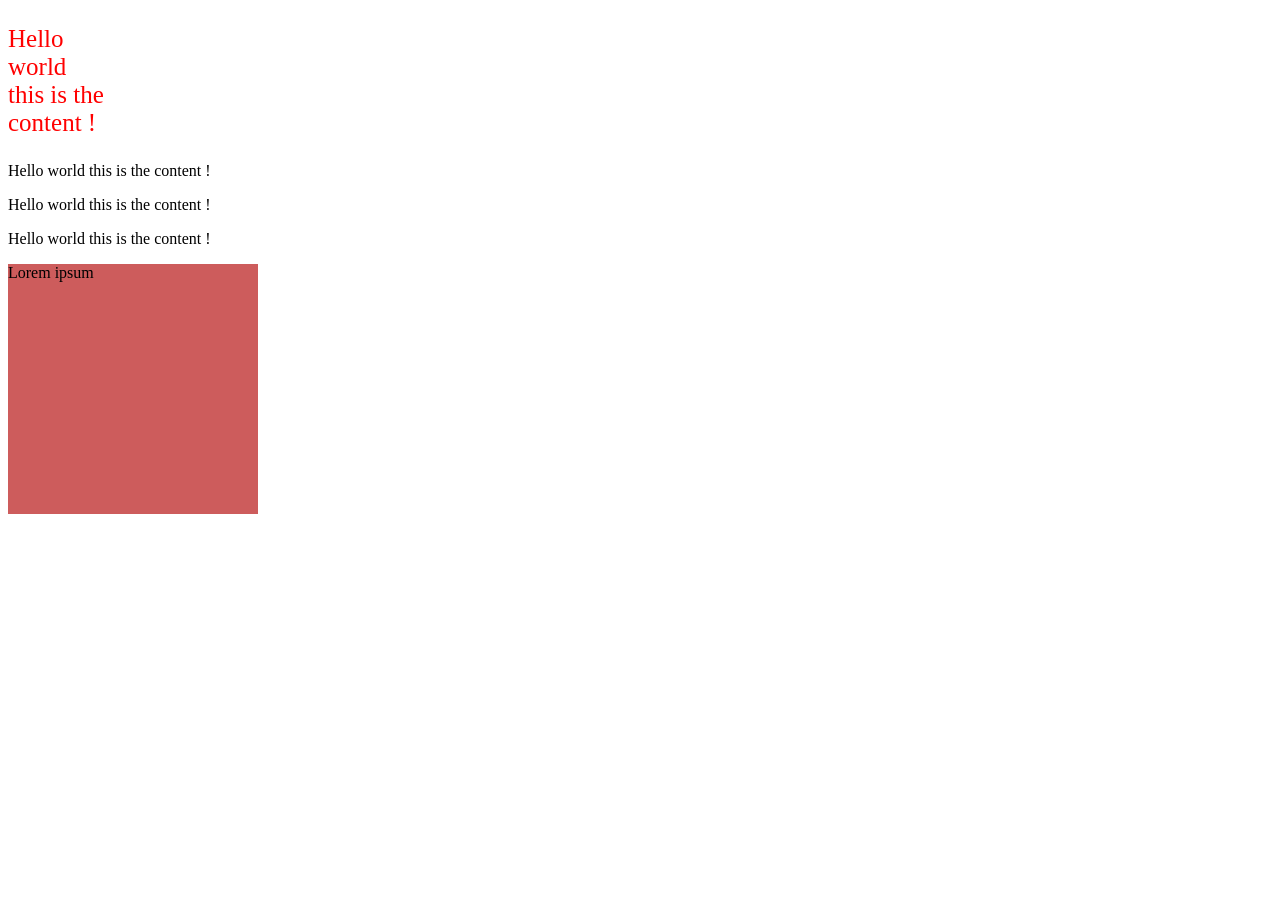
<file: 1. Les Bases/index.html>
<!DOCTYPE html>
<html lang="fr">
<head>
    <meta charset="UTF-8">
    <meta name="viewport" content="width=device-width, initial-scale=1.0">
    <meta http-equiv="X-UA-Compatible" content="ie=edge">
    <title>Document</title>
    <link rel="stylesheet" href="style.css">
    <link href="https://fonts.googleapis.com/css?family=Abril+Fatface&display=swap" rel="stylesheet">
</head>
<body>

  <p class="txt maClasse2" id="monPremierPar">Hello world this is the content !</p>
  <p>Hello world this is the content !</p>
  <p>Hello world this is the content !</p>
  <p>Hello world this is the content !</p>

    <div class="box">Lorem ipsum</div>


</body>
</html>
</file>
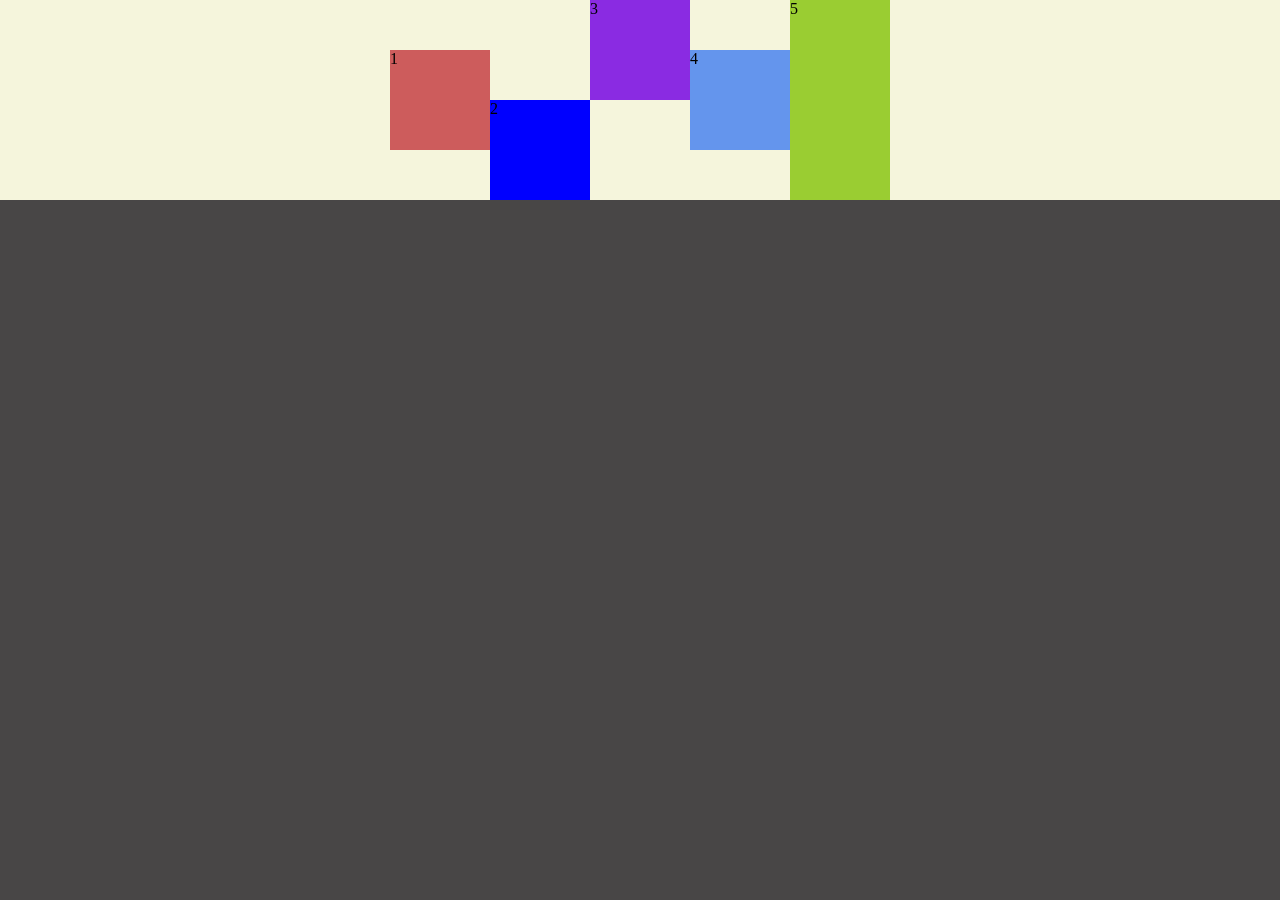
<file: 6. Flexbox/index.html>
<!DOCTYPE html>
<html lang="fr">
<head>
    <meta charset="UTF-8">
    <meta name="viewport" content="width=device-width, initial-scale=1.0">
    <title>Flexbox !</title>
    <link rel="stylesheet" href="style.css">
</head>
<body>
    
    <div class="container">
        <div class="items item1">1</div>
        <div class="items item2">2</div>
        <div class="items item3">3</div>
        <div class="items item4">4</div>
        <div class="items item5">5</div>
    </div>

</body>
</html>
</file>
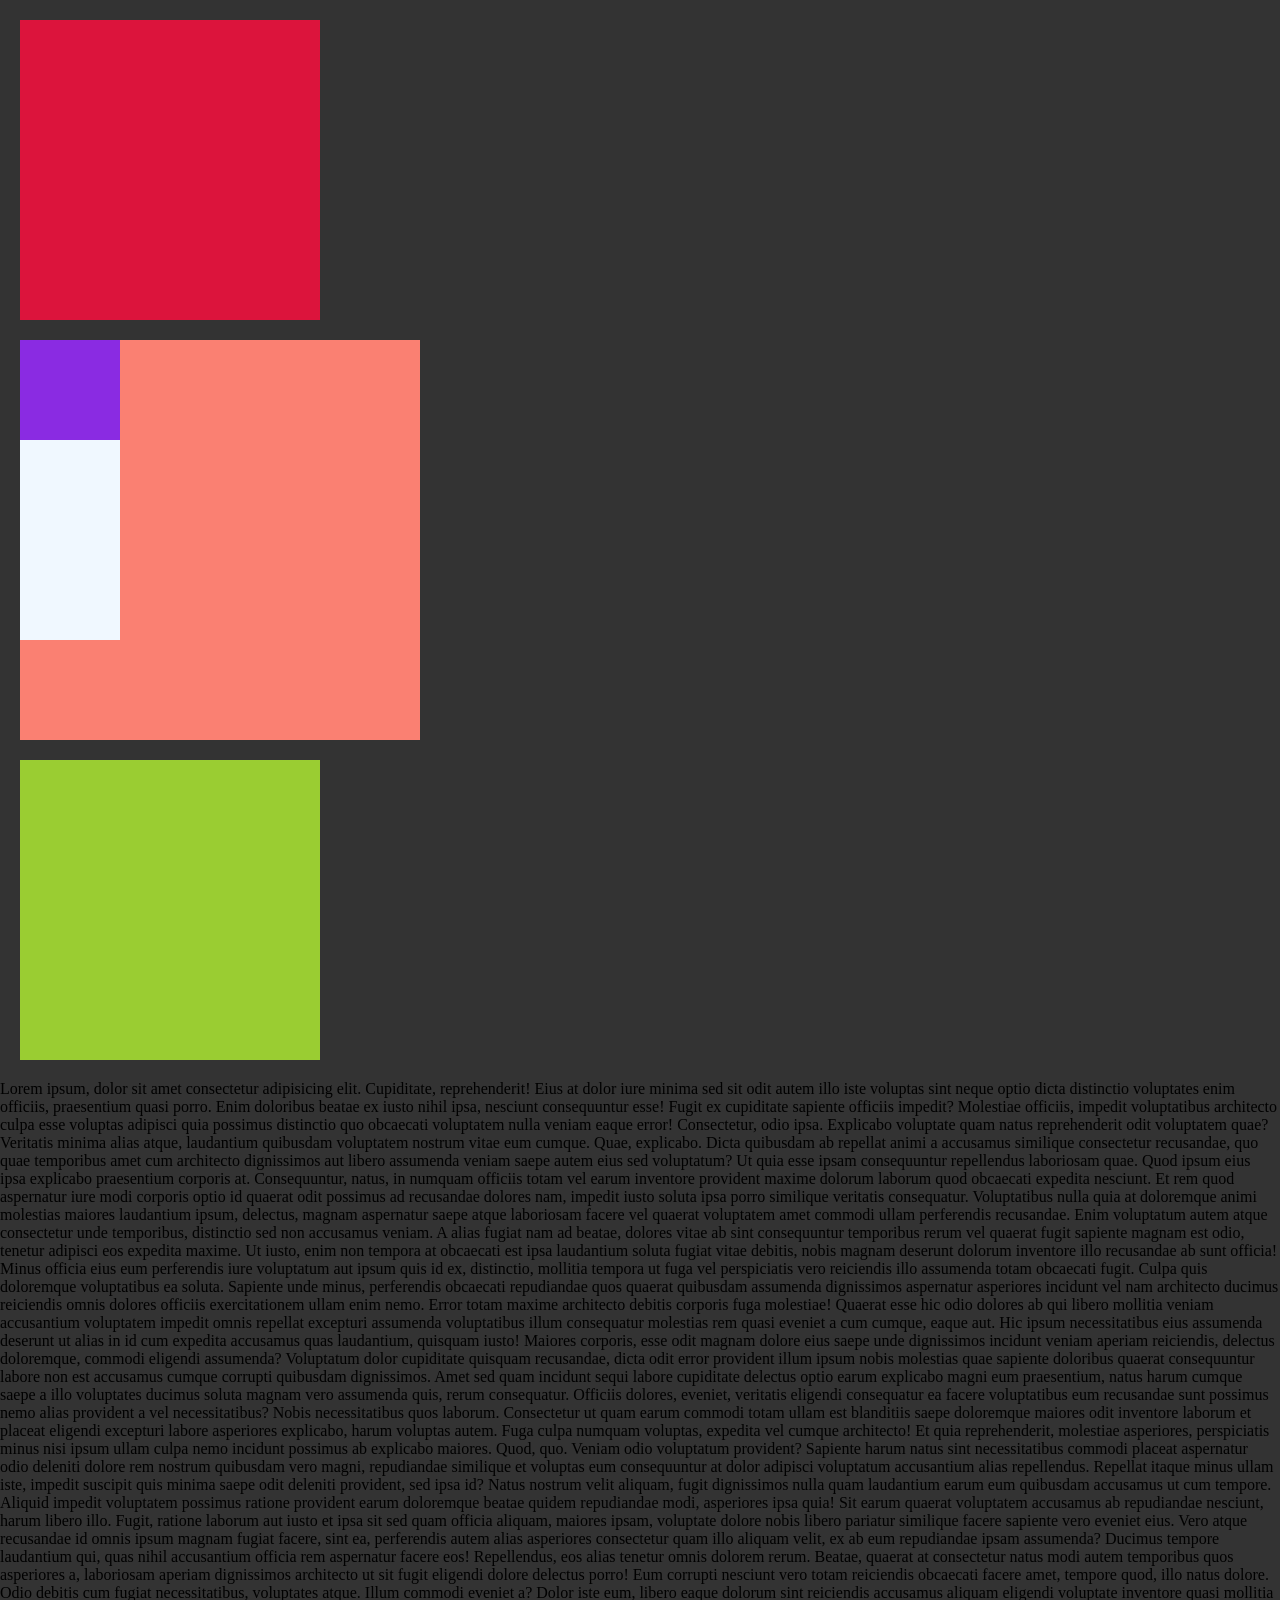
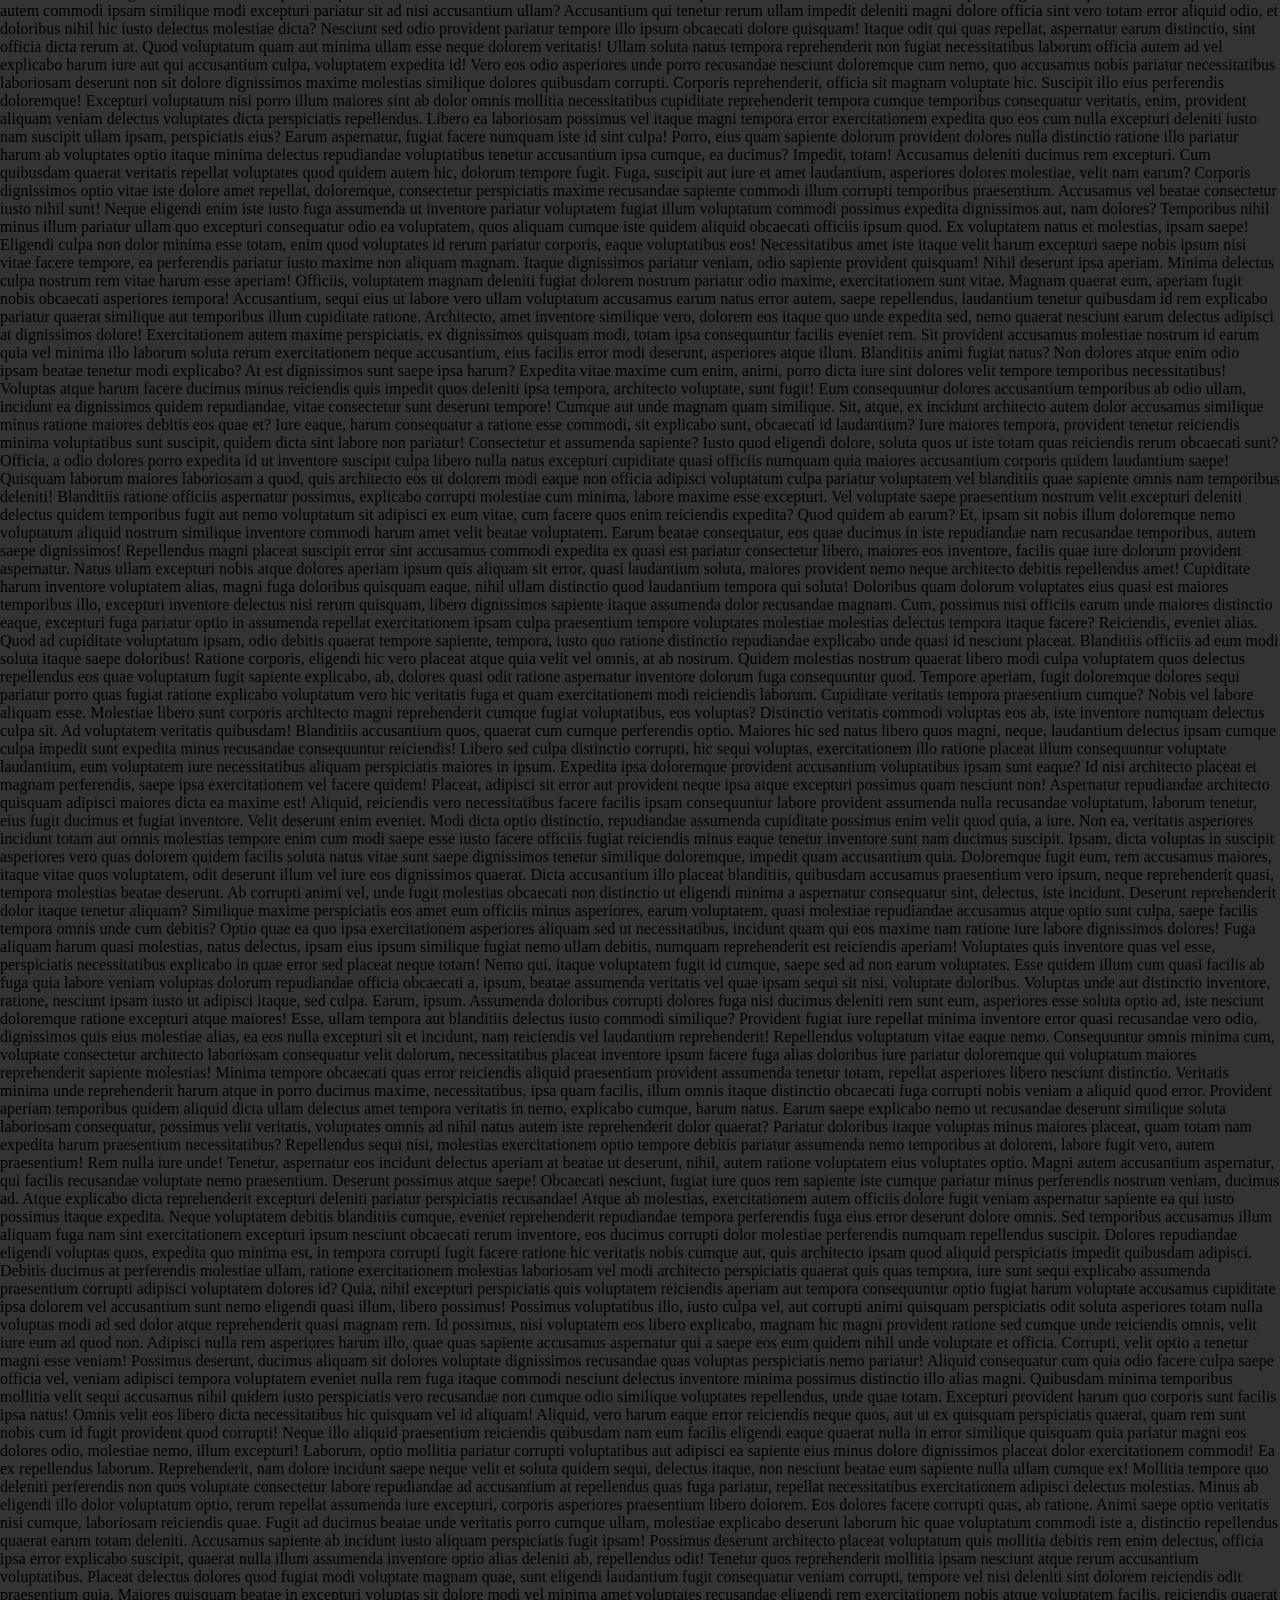
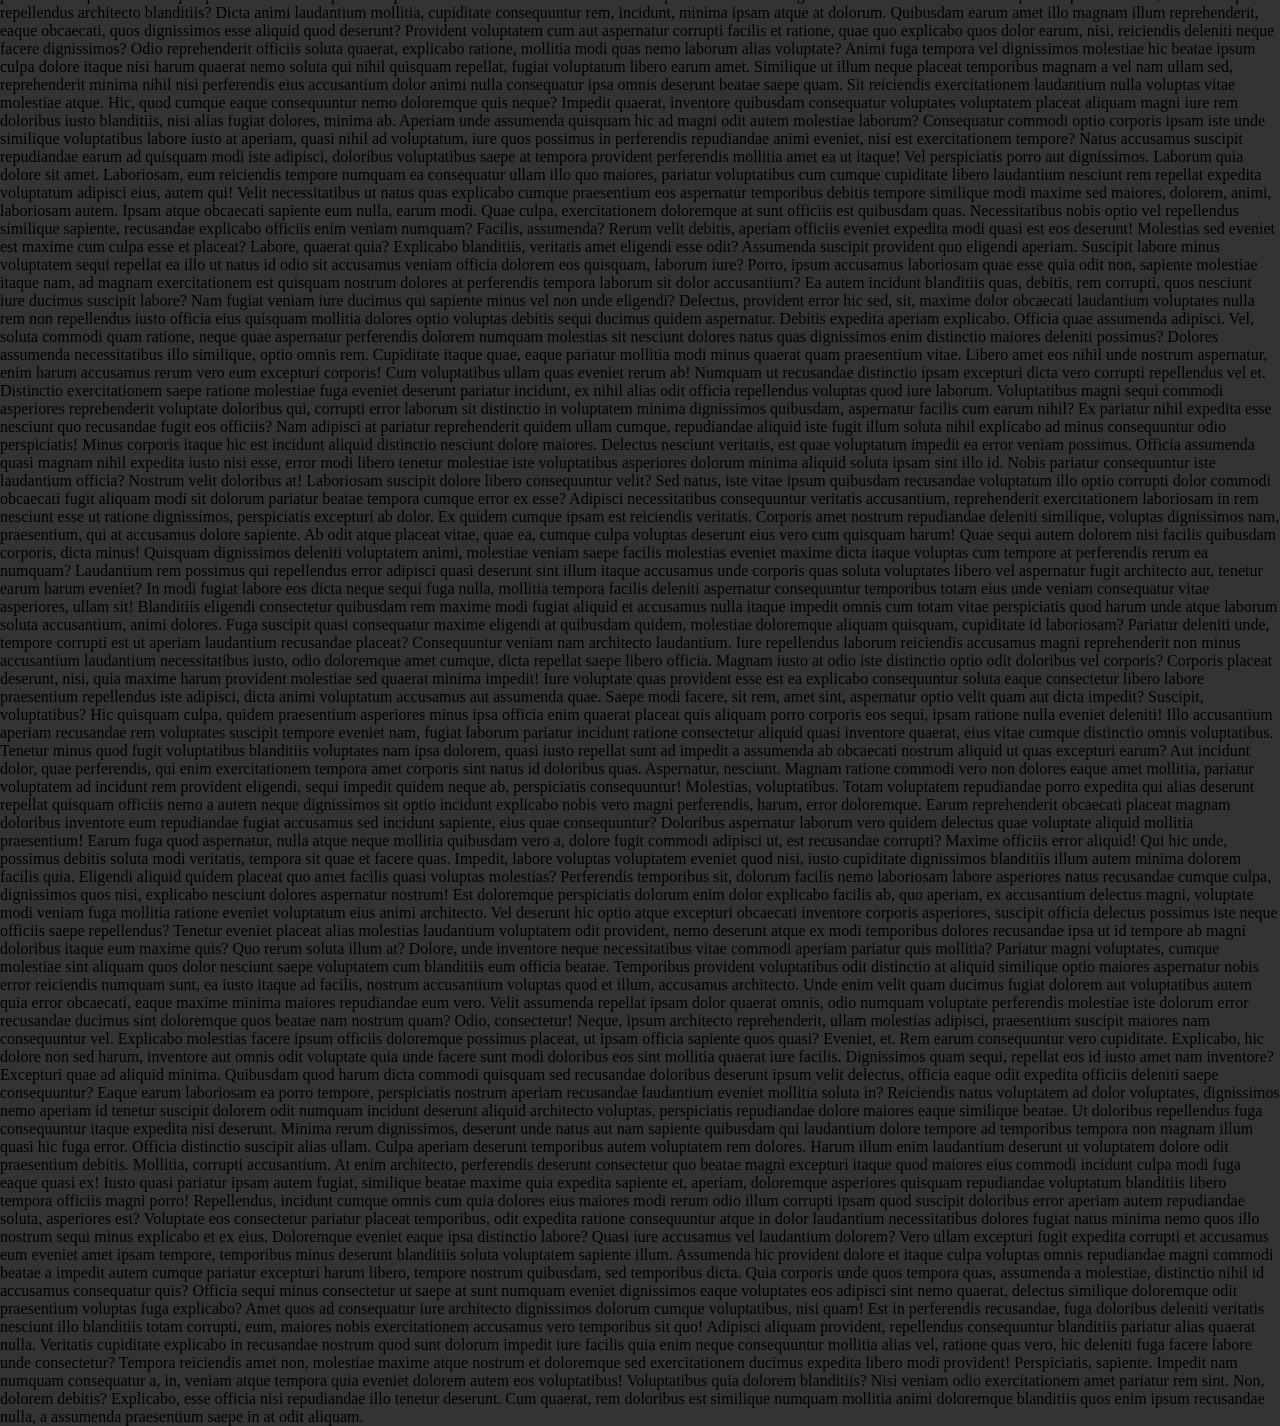
<file: 3. Plus en profondeur/1.1 Position/index.html>
<!DOCTYPE html>
<html lang="fr">
<head>
    <meta charset="UTF-8">
    <meta name="viewport" content="width=device-width, initial-scale=1.0">
    <meta http-equiv="X-UA-Compatible" content="ie=edge">
    <title>Cours CSS</title>
    <link rel="stylesheet" href="style.css">
</head>
<body>
    
    <div class="box posRel"></div>

    <div class="parent">
        <div class="posAbs"></div>
        <div class="element"></div>
        <div class="element"></div>
    </div>

    <div class="box posFix"></div>
    Lorem ipsum, dolor sit amet consectetur adipisicing elit. Cupiditate, reprehenderit! Eius at dolor iure minima sed sit odit autem illo iste voluptas sint neque optio dicta distinctio voluptates enim officiis, praesentium quasi porro. Enim doloribus beatae ex iusto nihil ipsa, nesciunt consequuntur esse! Fugit ex cupiditate sapiente officiis impedit? Molestiae officiis, impedit voluptatibus architecto culpa esse voluptas adipisci quia possimus distinctio quo obcaecati voluptatem nulla veniam eaque error! Consectetur, odio ipsa. Explicabo voluptate quam natus reprehenderit odit voluptatem quae? Veritatis minima alias atque, laudantium quibusdam voluptatem nostrum vitae eum cumque. Quae, explicabo. Dicta quibusdam ab repellat animi a accusamus similique consectetur recusandae, quo quae temporibus amet cum architecto dignissimos aut libero assumenda veniam saepe autem eius sed voluptatum? Ut quia esse ipsam consequuntur repellendus laboriosam quae. Quod ipsum eius ipsa explicabo praesentium corporis at. Consequuntur, natus, in numquam officiis totam vel earum inventore provident maxime dolorum laborum quod obcaecati expedita nesciunt. Et rem quod aspernatur iure modi corporis optio id quaerat odit possimus ad recusandae dolores nam, impedit iusto soluta ipsa porro similique veritatis consequatur. Voluptatibus nulla quia at doloremque animi molestias maiores laudantium ipsum, delectus, magnam aspernatur saepe atque laboriosam facere vel quaerat voluptatem amet commodi ullam perferendis recusandae. Enim voluptatum autem atque consectetur unde temporibus, distinctio sed non accusamus veniam. A alias fugiat nam ad beatae, dolores vitae ab sint consequuntur temporibus rerum vel quaerat fugit sapiente magnam est odio, tenetur adipisci eos expedita maxime. Ut iusto, enim non tempora at obcaecati est ipsa laudantium soluta fugiat vitae debitis, nobis magnam deserunt dolorum inventore illo recusandae ab sunt officia! Minus officia eius eum perferendis iure voluptatum aut ipsum quis id ex, distinctio, mollitia tempora ut fuga vel perspiciatis vero reiciendis illo assumenda totam obcaecati fugit. Culpa quis doloremque voluptatibus ea soluta. Sapiente unde minus, perferendis obcaecati repudiandae quos quaerat quibusdam assumenda dignissimos aspernatur asperiores incidunt vel nam architecto ducimus reiciendis omnis dolores officiis exercitationem ullam enim nemo. Error totam maxime architecto debitis corporis fuga molestiae! Quaerat esse hic odio dolores ab qui libero mollitia veniam accusantium voluptatem impedit omnis repellat excepturi assumenda voluptatibus illum consequatur molestias rem quasi eveniet a cum cumque, eaque aut. Hic ipsum necessitatibus eius assumenda deserunt ut alias in id cum expedita accusamus quas laudantium, quisquam iusto! Maiores corporis, esse odit magnam dolore eius saepe unde dignissimos incidunt veniam aperiam reiciendis, delectus doloremque, commodi eligendi assumenda? Voluptatum dolor cupiditate quisquam recusandae, dicta odit error provident illum ipsum nobis molestias quae sapiente doloribus quaerat consequuntur labore non est accusamus cumque corrupti quibusdam dignissimos. Amet sed quam incidunt sequi labore cupiditate delectus optio earum explicabo magni eum praesentium, natus harum cumque saepe a illo voluptates ducimus soluta magnam vero assumenda quis, rerum consequatur. Officiis dolores, eveniet, veritatis eligendi consequatur ea facere voluptatibus eum recusandae sunt possimus nemo alias provident a vel necessitatibus? Nobis necessitatibus quos laborum. Consectetur ut quam earum commodi totam ullam est blanditiis saepe doloremque maiores odit inventore laborum et placeat eligendi excepturi labore asperiores explicabo, harum voluptas autem. Fuga culpa numquam voluptas, expedita vel cumque architecto! Et quia reprehenderit, molestiae asperiores, perspiciatis minus nisi ipsum ullam culpa nemo incidunt possimus ab explicabo maiores. Quod, quo. Veniam odio voluptatum provident? Sapiente harum natus sint necessitatibus commodi placeat aspernatur odio deleniti dolore rem nostrum quibusdam vero magni, repudiandae similique et voluptas eum consequuntur at dolor adipisci voluptatum accusantium alias repellendus. Repellat itaque minus ullam iste, impedit suscipit quis minima saepe odit deleniti provident, sed ipsa id? Natus nostrum velit aliquam, fugit dignissimos nulla quam laudantium earum eum quibusdam accusamus ut cum tempore. Aliquid impedit voluptatem possimus ratione provident earum doloremque beatae quidem repudiandae modi, asperiores ipsa quia! Sit earum quaerat voluptatem accusamus ab repudiandae nesciunt, harum libero illo. Fugit, ratione laborum aut iusto et ipsa sit sed quam officia aliquam, maiores ipsam, voluptate dolore nobis libero pariatur similique facere sapiente vero eveniet eius. Vero atque recusandae id omnis ipsum magnam fugiat facere, sint ea, perferendis autem alias asperiores consectetur quam illo aliquam velit, ex ab eum repudiandae ipsam assumenda? Ducimus tempore laudantium qui, quas nihil accusantium officia rem aspernatur facere eos! Repellendus, eos alias tenetur omnis dolorem rerum. Beatae, quaerat at consectetur natus modi autem temporibus quos asperiores a, laboriosam aperiam dignissimos architecto ut sit fugit eligendi dolore delectus porro! Eum corrupti nesciunt vero totam reiciendis obcaecati facere amet, tempore quod, illo natus dolore. Odio debitis cum fugiat necessitatibus, voluptates atque. Illum commodi eveniet a? Dolor iste eum, libero eaque dolorum sint reiciendis accusamus aliquam eligendi voluptate inventore quasi mollitia autem commodi ipsam similique modi excepturi pariatur sit ad nisi accusantium ullam? Accusantium qui tenetur rerum ullam impedit deleniti magni dolore officia sint vero totam error aliquid odio, et doloribus nihil hic iusto delectus molestiae dicta? Nesciunt sed odio provident pariatur tempore illo ipsum obcaecati dolore quisquam! Itaque odit qui quas repellat, aspernatur earum distinctio, sint officia dicta rerum at. Quod voluptatum quam aut minima ullam esse neque dolorem veritatis! Ullam soluta natus tempora reprehenderit non fugiat necessitatibus laborum officia autem ad vel explicabo harum iure aut qui accusantium culpa, voluptatem expedita id! Vero eos odio asperiores unde porro recusandae nesciunt doloremque cum nemo, quo accusamus nobis pariatur necessitatibus laboriosam deserunt non sit dolore dignissimos maxime molestias similique dolores quibusdam corrupti. Corporis reprehenderit, officia sit magnam voluptate hic. Suscipit illo eius perferendis doloremque! Excepturi voluptatum nisi porro illum maiores sint ab dolor omnis mollitia necessitatibus cupiditate reprehenderit tempora cumque temporibus consequatur veritatis, enim, provident aliquam veniam delectus voluptates dicta perspiciatis repellendus. Libero ea laboriosam possimus vel itaque magni tempora error exercitationem expedita quo eos cum nulla excepturi deleniti iusto nam suscipit ullam ipsam, perspiciatis eius? Earum aspernatur, fugiat facere numquam iste id sint culpa! Porro, eius quam sapiente dolorum provident dolores nulla distinctio ratione illo pariatur harum ab voluptates optio itaque minima delectus repudiandae voluptatibus tenetur accusantium ipsa cumque, ea ducimus? Impedit, totam! Accusamus deleniti ducimus rem excepturi. Cum quibusdam quaerat veritatis repellat voluptates quod quidem autem hic, dolorum tempore fugit. Fuga, suscipit aut iure et amet laudantium, asperiores dolores molestiae, velit nam earum? Corporis dignissimos optio vitae iste dolore amet repellat, doloremque, consectetur perspiciatis maxime recusandae sapiente commodi illum corrupti temporibus praesentium. Accusamus vel beatae consectetur iusto nihil sunt! Neque eligendi enim iste iusto fuga assumenda ut inventore pariatur voluptatem fugiat illum voluptatum commodi possimus expedita dignissimos aut, nam dolores? Temporibus nihil minus illum pariatur ullam quo excepturi consequatur odio ea voluptatem, quos aliquam cumque iste quidem aliquid obcaecati officiis ipsum quod. Ex voluptatem natus et molestias, ipsam saepe! Eligendi culpa non dolor minima esse totam, enim quod voluptates id rerum pariatur corporis, eaque voluptatibus eos! Necessitatibus amet iste itaque velit harum excepturi saepe nobis ipsum nisi vitae facere tempore, ea perferendis pariatur iusto maxime non aliquam magnam. Itaque dignissimos pariatur veniam, odio sapiente provident quisquam! Nihil deserunt ipsa aperiam. Minima delectus culpa nostrum rem vitae harum esse aperiam! Officiis, voluptatem magnam deleniti fugiat dolorem nostrum pariatur odio maxime, exercitationem sunt vitae. Magnam quaerat eum, aperiam fugit nobis obcaecati asperiores tempora! Accusantium, sequi eius ut labore vero ullam voluptatum accusamus earum natus error autem, saepe repellendus, laudantium tenetur quibusdam id rem explicabo pariatur quaerat similique aut temporibus illum cupiditate ratione. Architecto, amet inventore similique vero, dolorem eos itaque quo unde expedita sed, nemo quaerat nesciunt earum delectus adipisci at dignissimos dolore! Exercitationem autem maxime perspiciatis, ex dignissimos quisquam modi, totam ipsa consequuntur facilis eveniet rem. Sit provident accusamus molestiae nostrum id earum quia vel minima illo laborum soluta rerum exercitationem neque accusantium, eius facilis error modi deserunt, asperiores atque illum. Blanditiis animi fugiat natus? Non dolores atque enim odio ipsam beatae tenetur modi explicabo? At est dignissimos sunt saepe ipsa harum? Expedita vitae maxime cum enim, animi, porro dicta iure sint dolores velit tempore temporibus necessitatibus! Voluptas atque harum facere ducimus minus reiciendis quis impedit quos deleniti ipsa tempora, architecto voluptate, sunt fugit! Eum consequuntur dolores accusantium temporibus ab odio ullam, incidunt ea dignissimos quidem repudiandae, vitae consectetur sunt deserunt tempore! Cumque aut unde magnam quam similique. Sit, atque, ex incidunt architecto autem dolor accusamus similique minus ratione maiores debitis eos quae et? Iure eaque, harum consequatur a ratione esse commodi, sit explicabo sunt, obcaecati id laudantium? Iure maiores tempora, provident tenetur reiciendis minima voluptatibus sunt suscipit, quidem dicta sint labore non pariatur! Consectetur et assumenda sapiente? Iusto quod eligendi dolore, soluta quos ut iste totam quas reiciendis rerum obcaecati sunt? Officia, a odio dolores porro expedita id ut inventore suscipit culpa libero nulla natus excepturi cupiditate quasi officiis numquam quia maiores accusantium corporis quidem laudantium saepe! Quisquam laborum maiores laboriosam a quod, quis architecto eos ut dolorem modi eaque non officia adipisci voluptatum culpa pariatur voluptatem vel blanditiis quae sapiente omnis nam temporibus deleniti! Blanditiis ratione officiis aspernatur possimus, explicabo corrupti molestiae cum minima, labore maxime esse excepturi. Vel voluptate saepe praesentium nostrum velit excepturi deleniti delectus quidem temporibus fugit aut nemo voluptatum sit adipisci ex eum vitae, cum facere quos enim reiciendis expedita? Quod quidem ab earum? Et, ipsam sit nobis illum doloremque nemo voluptatum aliquid nostrum similique inventore commodi harum amet velit beatae voluptatem. Earum beatae consequatur, eos quae ducimus in iste repudiandae nam recusandae temporibus, autem saepe dignissimos! Repellendus magni placeat suscipit error sint accusamus commodi expedita ex quasi est pariatur consectetur libero, maiores eos inventore, facilis quae iure dolorum provident aspernatur. Natus ullam excepturi nobis atque dolores aperiam ipsum quis aliquam sit error, quasi laudantium soluta, maiores provident nemo neque architecto debitis repellendus amet! Cupiditate harum inventore voluptatem alias, magni fuga doloribus quisquam eaque, nihil ullam distinctio quod laudantium tempora qui soluta! Doloribus quam dolorum voluptates eius quasi est maiores temporibus illo, excepturi inventore delectus nisi rerum quisquam, libero dignissimos sapiente itaque assumenda dolor recusandae magnam. Cum, possimus nisi officiis earum unde maiores distinctio eaque, excepturi fuga pariatur optio in assumenda repellat exercitationem ipsam culpa praesentium tempore voluptates molestiae molestias delectus tempora itaque facere? Reiciendis, eveniet alias. Quod ad cupiditate voluptatum ipsam, odio debitis quaerat tempore sapiente, tempora, iusto quo ratione distinctio repudiandae explicabo unde quasi id nesciunt placeat. Blanditiis officiis ad eum modi soluta itaque saepe doloribus! Ratione corporis, eligendi hic vero placeat atque quia velit vel omnis, at ab nostrum. Quidem molestias nostrum quaerat libero modi culpa voluptatem quos delectus repellendus eos quae voluptatum fugit sapiente explicabo, ab, dolores quasi odit ratione aspernatur inventore dolorum fuga consequuntur quod. Tempore aperiam, fugit doloremque dolores sequi pariatur porro quas fugiat ratione explicabo voluptatum vero hic veritatis fuga et quam exercitationem modi reiciendis laborum. Cupiditate veritatis tempora praesentium cumque? Nobis vel labore aliquam esse. Molestiae libero sunt corporis architecto magni reprehenderit cumque fugiat voluptatibus, eos voluptas? Distinctio veritatis commodi voluptas eos ab, iste inventore numquam delectus culpa sit. Ad voluptatem veritatis quibusdam! Blanditiis accusantium quos, quaerat cum cumque perferendis optio. Maiores hic sed natus libero quos magni, neque, laudantium delectus ipsam cumque culpa impedit sunt expedita minus recusandae consequuntur reiciendis! Libero sed culpa distinctio corrupti, hic sequi voluptas, exercitationem illo ratione placeat illum consequuntur voluptate laudantium, eum voluptatem iure necessitatibus aliquam perspiciatis maiores in ipsum. Expedita ipsa doloremque provident accusantium voluptatibus ipsam sunt eaque? Id nisi architecto placeat et magnam perferendis, saepe ipsa exercitationem vel facere quidem! Placeat, adipisci sit error aut provident neque ipsa atque excepturi possimus quam nesciunt non! Aspernatur repudiandae architecto quisquam adipisci maiores dicta ea maxime est! Aliquid, reiciendis vero necessitatibus facere facilis ipsam consequuntur labore provident assumenda nulla recusandae voluptatum, laborum tenetur, eius fugit ducimus et fugiat inventore. Velit deserunt enim eveniet. Modi dicta optio distinctio, repudiandae assumenda cupiditate possimus enim velit quod quia, a iure. Non ea, veritatis asperiores incidunt totam aut omnis molestias tempore enim cum modi saepe esse iusto facere officiis fugiat reiciendis minus eaque tenetur inventore sunt nam ducimus suscipit. Ipsam, dicta voluptas in suscipit asperiores vero quas dolorem quidem facilis soluta natus vitae sunt saepe dignissimos tenetur similique doloremque, impedit quam accusantium quia. Doloremque fugit eum, rem accusamus maiores, itaque vitae quos voluptatem, odit deserunt illum vel iure eos dignissimos quaerat. Dicta accusantium illo placeat blanditiis, quibusdam accusamus praesentium vero ipsum, neque reprehenderit quasi, tempora molestias beatae deserunt. Ab corrupti animi vel, unde fugit molestias obcaecati non distinctio ut eligendi minima a aspernatur consequatur sint, delectus, iste incidunt. Deserunt reprehenderit dolor itaque tenetur aliquam? Similique maxime perspiciatis eos amet eum officiis minus asperiores, earum voluptatem, quasi molestiae repudiandae accusamus atque optio sunt culpa, saepe facilis tempora omnis unde cum debitis? Optio quae ea quo ipsa exercitationem asperiores aliquam sed ut necessitatibus, incidunt quam qui eos maxime nam ratione iure labore dignissimos dolores! Fuga aliquam harum quasi molestias, natus delectus, ipsam eius ipsum similique fugiat nemo ullam debitis, numquam reprehenderit est reiciendis aperiam! Voluptates quis inventore quas vel esse, perspiciatis necessitatibus explicabo in quae error sed placeat neque totam! Nemo qui, itaque voluptatem fugit id cumque, saepe sed ad non earum voluptates. Esse quidem illum cum quasi facilis ab fuga quia labore veniam voluptas dolorum repudiandae officia obcaecati a, ipsum, beatae assumenda veritatis vel quae ipsam sequi sit nisi, voluptate doloribus. Voluptas unde aut distinctio inventore, ratione, nesciunt ipsam iusto ut adipisci itaque, sed culpa. Earum, ipsum. Assumenda doloribus corrupti dolores fuga nisi ducimus deleniti rem sunt eum, asperiores esse soluta optio ad, iste nesciunt doloremque ratione excepturi atque maiores! Esse, ullam tempora aut blanditiis delectus iusto commodi similique? Provident fugiat iure repellat minima inventore error quasi recusandae vero odio, dignissimos quis eius molestiae alias, ea eos nulla excepturi sit et incidunt, nam reiciendis vel laudantium reprehenderit! Repellendus voluptatum vitae eaque nemo. Consequuntur omnis minima cum, voluptate consectetur architecto laboriosam consequatur velit dolorum, necessitatibus placeat inventore ipsum facere fuga alias doloribus iure pariatur doloremque qui voluptatum maiores reprehenderit sapiente molestias! Minima tempore obcaecati quas error reiciendis aliquid praesentium provident assumenda tenetur totam, repellat asperiores libero nesciunt distinctio. Veritatis minima unde reprehenderit harum atque in porro ducimus maxime, necessitatibus, ipsa quam facilis, illum omnis itaque distinctio obcaecati fuga corrupti nobis veniam a aliquid quod error. Provident aperiam temporibus quidem aliquid dicta ullam delectus amet tempora veritatis in nemo, explicabo cumque, harum natus. Earum saepe explicabo nemo ut recusandae deserunt similique soluta laboriosam consequatur, possimus velit veritatis, voluptates omnis ad nihil natus autem iste reprehenderit dolor quaerat? Pariatur doloribus itaque voluptas minus maiores placeat, quam totam nam expedita harum praesentium necessitatibus? Repellendus sequi nisi, molestias exercitationem optio tempore debitis pariatur assumenda nemo temporibus at dolorem, labore fugit vero, autem praesentium! Rem nulla iure unde! Tenetur, aspernatur eos incidunt delectus aperiam at beatae ut deserunt, nihil, autem ratione voluptatem eius voluptates optio. Magni autem accusantium aspernatur, qui facilis recusandae voluptate nemo praesentium. Deserunt possimus atque saepe! Obcaecati nesciunt, fugiat iure quos rem sapiente iste cumque pariatur minus perferendis nostrum veniam, ducimus ad. Atque explicabo dicta reprehenderit excepturi deleniti pariatur perspiciatis recusandae! Atque ab molestias, exercitationem autem officiis dolore fugit veniam aspernatur sapiente ea qui iusto possimus itaque expedita. Neque voluptatem debitis blanditiis cumque, eveniet reprehenderit repudiandae tempora perferendis fuga eius error deserunt dolore omnis. Sed temporibus accusamus illum aliquam fuga nam sint exercitationem excepturi ipsum nesciunt obcaecati rerum inventore, eos ducimus corrupti dolor molestiae perferendis numquam repellendus suscipit. Dolores repudiandae eligendi voluptas quos, expedita quo minima est, in tempora corrupti fugit facere ratione hic veritatis nobis cumque aut, quis architecto ipsam quod aliquid perspiciatis impedit quibusdam adipisci. Debitis ducimus at perferendis molestiae ullam, ratione exercitationem molestias laboriosam vel modi architecto perspiciatis quaerat quis quas tempora, iure sunt sequi explicabo assumenda praesentium corrupti adipisci voluptatem dolores id? Quia, nihil excepturi perspiciatis quis voluptatem reiciendis aperiam aut tempora consequuntur optio fugiat harum voluptate accusamus cupiditate ipsa dolorem vel accusantium sunt nemo eligendi quasi illum, libero possimus! Possimus voluptatibus illo, iusto culpa vel, aut corrupti animi quisquam perspiciatis odit soluta asperiores totam nulla voluptas modi ad sed dolor atque reprehenderit quasi magnam rem. Id possimus, nisi voluptatem eos libero explicabo, magnam hic magni provident ratione sed cumque unde reiciendis omnis, velit iure eum ad quod non. Adipisci nulla rem asperiores harum illo, quae quas sapiente accusamus aspernatur qui a saepe eos eum quidem nihil unde voluptate et officia. Corrupti, velit optio a tenetur magni esse veniam! Possimus deserunt, ducimus aliquam sit dolores voluptate dignissimos recusandae quas voluptas perspiciatis nemo pariatur! Aliquid consequatur cum quia odio facere culpa saepe officia vel, veniam adipisci tempora voluptatem eveniet nulla rem fuga itaque commodi nesciunt delectus inventore minima possimus distinctio illo alias magni. Quibusdam minima temporibus mollitia velit sequi accusamus nihil quidem iusto perspiciatis vero recusandae non cumque odio similique voluptates repellendus, unde quae totam. Excepturi provident harum quo corporis sunt facilis ipsa natus! Omnis velit eos libero dicta necessitatibus hic quisquam vel id aliquam! Aliquid, vero harum eaque error reiciendis neque quos, aut ut ex quisquam perspiciatis quaerat, quam rem sunt nobis cum id fugit provident quod corrupti! Neque illo aliquid praesentium reiciendis quibusdam nam eum facilis eligendi eaque quaerat nulla in error similique quisquam quia pariatur magni eos dolores odio, molestiae nemo, illum excepturi! Laborum, optio mollitia pariatur corrupti voluptatibus aut adipisci ea sapiente eius minus dolore dignissimos placeat dolor exercitationem commodi! Ea ex repellendus laborum. Reprehenderit, nam dolore incidunt saepe neque velit et soluta quidem sequi, delectus itaque, non nesciunt beatae eum sapiente nulla ullam cumque ex! Mollitia tempore quo deleniti perferendis non quos voluptate consectetur labore repudiandae ad accusantium at repellendus quas fuga pariatur, repellat necessitatibus exercitationem adipisci delectus molestias. Minus ab eligendi illo dolor voluptatum optio, rerum repellat assumenda iure excepturi, corporis asperiores praesentium libero dolorem. Eos dolores facere corrupti quas, ab ratione. Animi saepe optio veritatis nisi cumque, laboriosam reiciendis quae. Fugit ad ducimus beatae unde veritatis porro cumque ullam, molestiae explicabo deserunt laborum hic quae voluptatum commodi iste a, distinctio repellendus quaerat earum totam deleniti. Accusamus sapiente ab incidunt iusto aliquam perspiciatis fugit ipsam! Possimus deserunt architecto placeat voluptatum quis mollitia debitis rem enim delectus, officia ipsa error explicabo suscipit, quaerat nulla illum assumenda inventore optio alias deleniti ab, repellendus odit! Tenetur quos reprehenderit mollitia ipsam nesciunt atque rerum accusantium voluptatibus. Placeat delectus dolores quod fugiat modi voluptate magnam quae, sunt eligendi laudantium fugit consequatur veniam corrupti, tempore vel nisi deleniti sint dolorem reiciendis odit praesentium quia. Maiores quisquam beatae in excepturi voluptas sit dolore modi vel minima amet voluptates recusandae eligendi rem exercitationem nobis atque voluptatem facilis, reiciendis quaerat repellendus architecto blanditiis? Dicta animi laudantium mollitia, cupiditate consequuntur rem, incidunt, minima ipsam atque at dolorum. Quibusdam earum amet illo magnam illum reprehenderit, eaque obcaecati, quos dignissimos esse aliquid quod deserunt? Provident voluptatem cum aut aspernatur corrupti facilis et ratione, quae quo explicabo quos dolor earum, nisi, reiciendis deleniti neque facere dignissimos? Odio reprehenderit officiis soluta quaerat, explicabo ratione, mollitia modi quas nemo laborum alias voluptate? Animi fuga tempora vel dignissimos molestiae hic beatae ipsum culpa dolore itaque nisi harum quaerat nemo soluta qui nihil quisquam repellat, fugiat voluptatum libero earum amet. Similique ut illum neque placeat temporibus magnam a vel nam ullam sed, reprehenderit minima nihil nisi perferendis eius accusantium dolor animi nulla consequatur ipsa omnis deserunt beatae saepe quam. Sit reiciendis exercitationem laudantium nulla voluptas vitae molestiae atque. Hic, quod cumque eaque consequuntur nemo doloremque quis neque? Impedit quaerat, inventore quibusdam consequatur voluptates voluptatem placeat aliquam magni iure rem doloribus iusto blanditiis, nisi alias fugiat dolores, minima ab. Aperiam unde assumenda quisquam hic ad magni odit autem molestiae laborum? Consequatur commodi optio corporis ipsam iste unde similique voluptatibus labore iusto at aperiam, quasi nihil ad voluptatum, iure quos possimus in perferendis repudiandae animi eveniet, nisi est exercitationem tempore? Natus accusamus suscipit repudiandae earum ad quisquam modi iste adipisci, doloribus voluptatibus saepe at tempora provident perferendis mollitia amet ea ut itaque! Vel perspiciatis porro aut dignissimos. Laborum quia dolore sit amet. Laboriosam, eum reiciendis tempore numquam ea consequatur ullam illo quo maiores, pariatur voluptatibus cum cumque cupiditate libero laudantium nesciunt rem repellat expedita voluptatum adipisci eius, autem qui! Velit necessitatibus ut natus quas explicabo cumque praesentium eos aspernatur temporibus debitis tempore similique modi maxime sed maiores, dolorem, animi, laboriosam autem. Ipsam atque obcaecati sapiente eum nulla, earum modi. Quae culpa, exercitationem doloremque at sunt officiis est quibusdam quas. Necessitatibus nobis optio vel repellendus similique sapiente, recusandae explicabo officiis enim veniam numquam? Facilis, assumenda? Rerum velit debitis, aperiam officiis eveniet expedita modi quasi est eos deserunt! Molestias sed eveniet est maxime cum culpa esse et placeat? Labore, quaerat quia? Explicabo blanditiis, veritatis amet eligendi esse odit? Assumenda suscipit provident quo eligendi aperiam. Suscipit labore minus voluptatem sequi repellat ea illo ut natus id odio sit accusamus veniam officia dolorem eos quisquam, laborum iure? Porro, ipsum accusamus laboriosam quae esse quia odit non, sapiente molestiae itaque nam, ad magnam exercitationem est quisquam nostrum dolores at perferendis tempora laborum sit dolor accusantium? Ea autem incidunt blanditiis quas, debitis, rem corrupti, quos nesciunt iure ducimus suscipit labore? Nam fugiat veniam iure ducimus qui sapiente minus vel non unde eligendi? Delectus, provident error hic sed, sit, maxime dolor obcaecati laudantium voluptates nulla rem non repellendus iusto officia eius quisquam mollitia dolores optio voluptas debitis sequi ducimus quidem aspernatur. Debitis expedita aperiam explicabo. Officia quae assumenda adipisci. Vel, soluta commodi quam ratione, neque quae aspernatur perferendis dolorem numquam molestias sit nesciunt dolores natus quas dignissimos enim distinctio maiores deleniti possimus? Dolores assumenda necessitatibus illo similique, optio omnis rem. Cupiditate itaque quae, eaque pariatur mollitia modi minus quaerat quam praesentium vitae. Libero amet eos nihil unde nostrum aspernatur, enim harum accusamus rerum vero eum excepturi corporis! Cum voluptatibus ullam quas eveniet rerum ab! Numquam ut recusandae distinctio ipsam excepturi dicta vero corrupti repellendus vel et. Distinctio exercitationem saepe ratione molestiae fuga eveniet deserunt pariatur incidunt, ex nihil alias odit officia repellendus voluptas quod iure laborum. Voluptatibus magni sequi commodi asperiores reprehenderit voluptate doloribus qui, corrupti error laborum sit distinctio in voluptatem minima dignissimos quibusdam, aspernatur facilis cum earum nihil? Ex pariatur nihil expedita esse nesciunt quo recusandae fugit eos officiis? Nam adipisci at pariatur reprehenderit quidem ullam cumque, repudiandae aliquid iste fugit illum soluta nihil explicabo ad minus consequuntur odio perspiciatis! Minus corporis itaque hic est incidunt aliquid distinctio nesciunt dolore maiores. Delectus nesciunt veritatis, est quae voluptatum impedit ea error veniam possimus. Officia assumenda quasi magnam nihil expedita iusto nisi esse, error modi libero tenetur molestiae iste voluptatibus asperiores dolorum minima aliquid soluta ipsam sint illo id. Nobis pariatur consequuntur iste laudantium officia? Nostrum velit doloribus at! Laboriosam suscipit dolore libero consequuntur velit? Sed natus, iste vitae ipsum quibusdam recusandae voluptatum illo optio corrupti dolor commodi obcaecati fugit aliquam modi sit dolorum pariatur beatae tempora cumque error ex esse? Adipisci necessitatibus consequuntur veritatis accusantium, reprehenderit exercitationem laboriosam in rem nesciunt esse ut ratione dignissimos, perspiciatis excepturi ab dolor. Ex quidem cumque ipsam est reiciendis veritatis. Corporis amet nostrum repudiandae deleniti similique, voluptas dignissimos nam, praesentium, qui at accusamus dolore sapiente. Ab odit atque placeat vitae, quae ea, cumque culpa voluptas deserunt eius vero cum quisquam harum! Quae sequi autem dolorem nisi facilis quibusdam corporis, dicta minus! Quisquam dignissimos deleniti voluptatem animi, molestiae veniam saepe facilis molestias eveniet maxime dicta itaque voluptas cum tempore at perferendis rerum ea numquam? Laudantium rem possimus qui repellendus error adipisci quasi deserunt sint illum itaque accusamus unde corporis quas soluta voluptates libero vel aspernatur fugit architecto aut, tenetur earum harum eveniet? In modi fugiat labore eos dicta neque sequi fuga nulla, mollitia tempora facilis deleniti aspernatur consequuntur temporibus totam eius unde veniam consequatur vitae asperiores, ullam sit! Blanditiis eligendi consectetur quibusdam rem maxime modi fugiat aliquid et accusamus nulla itaque impedit omnis cum totam vitae perspiciatis quod harum unde atque laborum soluta accusantium, animi dolores. Fuga suscipit quasi consequatur maxime eligendi at quibusdam quidem, molestiae doloremque aliquam quisquam, cupiditate id laboriosam? Pariatur deleniti unde, tempore corrupti est ut aperiam laudantium recusandae placeat? Consequuntur veniam nam architecto laudantium. Iure repellendus laborum reiciendis accusamus magni reprehenderit non minus accusantium laudantium necessitatibus iusto, odio doloremque amet cumque, dicta repellat saepe libero officia. Magnam iusto at odio iste distinctio optio odit doloribus vel corporis? Corporis placeat deserunt, nisi, quia maxime harum provident molestiae sed quaerat minima impedit! Iure voluptate quas provident esse est ea explicabo consequuntur soluta eaque consectetur libero labore praesentium repellendus iste adipisci, dicta animi voluptatum accusamus aut assumenda quae. Saepe modi facere, sit rem, amet sint, aspernatur optio velit quam aut dicta impedit? Suscipit, voluptatibus? Hic quisquam culpa, quidem praesentium asperiores minus ipsa officia enim quaerat placeat quis aliquam porro corporis eos sequi, ipsam ratione nulla eveniet deleniti! Illo accusantium aperiam recusandae rem voluptates suscipit tempore eveniet nam, fugiat laborum pariatur incidunt ratione consectetur aliquid quasi inventore quaerat, eius vitae cumque distinctio omnis voluptatibus. Tenetur minus quod fugit voluptatibus blanditiis voluptates nam ipsa dolorem, quasi iusto repellat sunt ad impedit a assumenda ab obcaecati nostrum aliquid ut quas excepturi earum? Aut incidunt dolor, quae perferendis, qui enim exercitationem tempora amet corporis sint natus id doloribus quas. Aspernatur, nesciunt. Magnam ratione commodi vero non dolores eaque amet mollitia, pariatur voluptatem ad incidunt rem provident eligendi, sequi impedit quidem neque ab, perspiciatis consequuntur! Molestias, voluptatibus. Totam voluptatem repudiandae porro expedita qui alias deserunt repellat quisquam officiis nemo a autem neque dignissimos sit optio incidunt explicabo nobis vero magni perferendis, harum, error doloremque. Earum reprehenderit obcaecati placeat magnam doloribus inventore eum repudiandae fugiat accusamus sed incidunt sapiente, eius quae consequuntur? Doloribus aspernatur laborum vero quidem delectus quae voluptate aliquid mollitia praesentium! Earum fuga quod aspernatur, nulla atque neque mollitia quibusdam vero a, dolore fugit commodi adipisci ut, est recusandae corrupti? Maxime officiis error aliquid! Qui hic unde, possimus debitis soluta modi veritatis, tempora sit quae et facere quas. Impedit, labore voluptas voluptatem eveniet quod nisi, iusto cupiditate dignissimos blanditiis illum autem minima dolorem facilis quia. Eligendi aliquid quidem placeat quo amet facilis quasi voluptas molestias? Perferendis temporibus sit, dolorum facilis nemo laboriosam labore asperiores natus recusandae cumque culpa, dignissimos quos nisi, explicabo nesciunt dolores aspernatur nostrum! Est doloremque perspiciatis dolorum enim dolor explicabo facilis ab, quo aperiam, ex accusantium delectus magni, voluptate modi veniam fuga mollitia ratione eveniet voluptatum eius animi architecto. Vel deserunt hic optio atque excepturi obcaecati inventore corporis asperiores, suscipit officia delectus possimus iste neque officiis saepe repellendus? Tenetur eveniet placeat alias molestias laudantium voluptatem odit provident, nemo deserunt atque ex modi temporibus dolores recusandae ipsa ut id tempore ab magni doloribus itaque eum maxime quis? Quo rerum soluta illum at? Dolore, unde inventore neque necessitatibus vitae commodi aperiam pariatur quis mollitia? Pariatur magni voluptates, cumque molestiae sint aliquam quos dolor nesciunt saepe voluptatem cum blanditiis eum officia beatae. Temporibus provident voluptatibus odit distinctio at aliquid similique optio maiores aspernatur nobis error reiciendis numquam sunt, ea iusto itaque ad facilis, nostrum accusantium voluptas quod et illum, accusamus architecto. Unde enim velit quam ducimus fugiat dolorem aut voluptatibus autem quia error obcaecati, eaque maxime minima maiores repudiandae eum vero. Velit assumenda repellat ipsam dolor quaerat omnis, odio numquam voluptate perferendis molestiae iste dolorum error recusandae ducimus sint doloremque quos beatae nam nostrum quam? Odio, consectetur! Neque, ipsum architecto reprehenderit, ullam molestias adipisci, praesentium suscipit maiores nam consequuntur vel. Explicabo molestias facere ipsum officiis doloremque possimus placeat, ut ipsam officia sapiente quos quasi? Eveniet, et. Rem earum consequuntur vero cupiditate. Explicabo, hic dolore non sed harum, inventore aut omnis odit voluptate quia unde facere sunt modi doloribus eos sint mollitia quaerat iure facilis. Dignissimos quam sequi, repellat eos id iusto amet nam inventore? Excepturi quae ad aliquid minima. Quibusdam quod harum dicta commodi quisquam sed recusandae doloribus deserunt ipsum velit delectus, officia eaque odit expedita officiis deleniti saepe consequuntur? Eaque earum laboriosam ea porro tempore, perspiciatis nostrum aperiam recusandae laudantium eveniet mollitia soluta in? Reiciendis natus voluptatem ad dolor voluptates, dignissimos nemo aperiam id tenetur suscipit dolorem odit numquam incidunt deserunt aliquid architecto voluptas, perspiciatis repudiandae dolore maiores eaque similique beatae. Ut doloribus repellendus fuga consequuntur itaque expedita nisi deserunt. Minima rerum dignissimos, deserunt unde natus aut nam sapiente quibusdam qui laudantium dolore tempore ad temporibus tempora non magnam illum quasi hic fuga error. Officia distinctio suscipit alias ullam. Culpa aperiam deserunt temporibus autem voluptatem rem dolores. Harum illum enim laudantium deserunt ut voluptatem dolore odit praesentium debitis. Mollitia, corrupti accusantium. At enim architecto, perferendis deserunt consectetur quo beatae magni excepturi itaque quod maiores eius commodi incidunt culpa modi fuga eaque quasi ex! Iusto quasi pariatur ipsam autem fugiat, similique beatae maxime quia expedita sapiente et, aperiam, doloremque asperiores quisquam repudiandae voluptatum blanditiis libero tempora officiis magni porro! Repellendus, incidunt cumque omnis cum quia dolores eius maiores modi rerum odio illum corrupti ipsam quod suscipit doloribus error aperiam autem repudiandae soluta, asperiores est? Voluptate eos consectetur pariatur placeat temporibus, odit expedita ratione consequuntur atque in dolor laudantium necessitatibus dolores fugiat natus minima nemo quos illo nostrum sequi minus explicabo et ex eius. Doloremque eveniet eaque ipsa distinctio labore? Quasi iure accusamus vel laudantium dolorem? Vero ullam excepturi fugit expedita corrupti et accusamus eum eveniet amet ipsam tempore, temporibus minus deserunt blanditiis soluta voluptatem sapiente illum. Assumenda hic provident dolore et itaque culpa voluptas omnis repudiandae magni commodi beatae a impedit autem cumque pariatur excepturi harum libero, tempore nostrum quibusdam, sed temporibus dicta. Quia corporis unde quos tempora quas, assumenda a molestiae, distinctio nihil id accusamus consequatur quis? Officia sequi minus consectetur ut saepe at sunt numquam eveniet dignissimos eaque voluptates eos adipisci sint nemo quaerat, delectus similique doloremque odit praesentium voluptas fuga explicabo? Amet quos ad consequatur iure architecto dignissimos dolorum cumque voluptatibus, nisi quam! Est in perferendis recusandae, fuga doloribus deleniti veritatis nesciunt illo blanditiis totam corrupti, eum, maiores nobis exercitationem accusamus vero temporibus sit quo! Adipisci aliquam provident, repellendus consequuntur blanditiis pariatur alias quaerat nulla. Veritatis cupiditate explicabo in recusandae nostrum quod sunt dolorum impedit iure facilis quia enim neque consequuntur mollitia alias vel, ratione quas vero, hic deleniti fuga facere labore unde consectetur? Tempora reiciendis amet non, molestiae maxime atque nostrum et doloremque sed exercitationem ducimus expedita libero modi provident! Perspiciatis, sapiente. Impedit nam numquam consequatur a, in, veniam atque tempora quia eveniet dolorem autem eos voluptatibus! Voluptatibus quia dolorem blanditiis? Nisi veniam odio exercitationem amet pariatur rem sint. Non, dolorem debitis? Explicabo, esse officia nisi repudiandae illo tenetur deserunt. Cum quaerat, rem doloribus est similique numquam mollitia animi doloremque blanditiis quos enim ipsum recusandae nulla, a assumenda praesentium saepe in at odit aliquam.
</body>
</html>
</file>
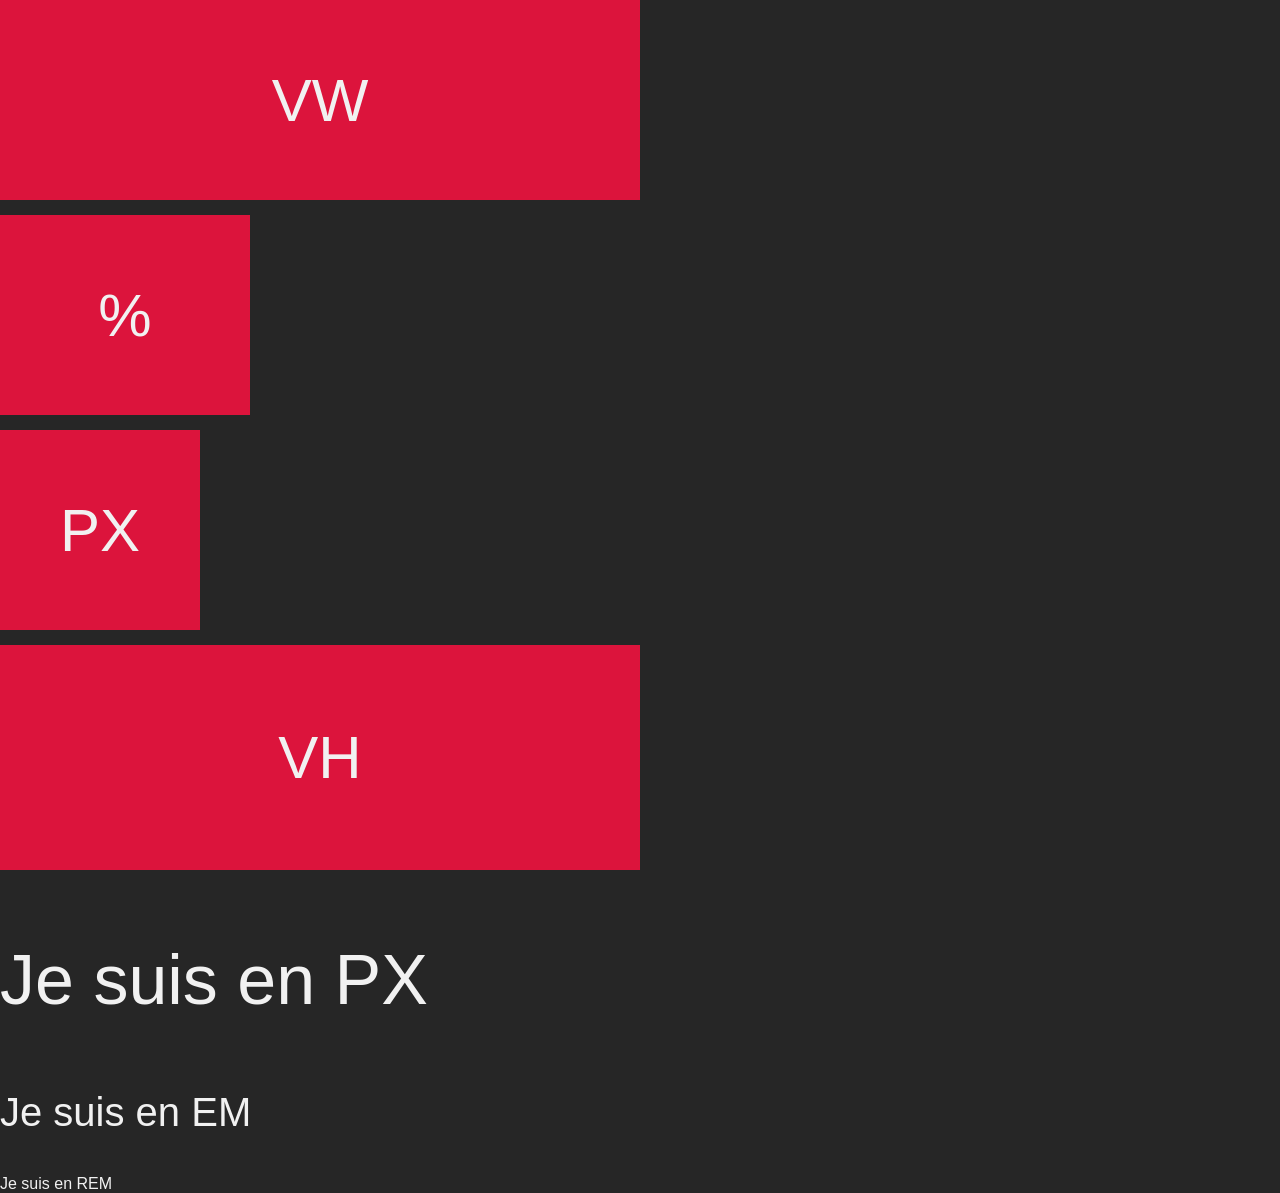
<file: 3. Plus en profondeur/1.3 Unités de Mesures/index.html>
<!DOCTYPE html>
<html lang="fr">
<head>
    <meta charset="UTF-8">
    <meta name="viewport" content="width=device-width, initial-scale=1.0">
    <meta http-equiv="X-UA-Compatible" content="ie=edge">
    <title>Units</title>
    <link rel="stylesheet" href="style.css">
</head>
<body>
    <!-- vw -->
    <div class="box vwMoitie">VW</div>
    <!-- pourcentage -->
    <div class="percParent">
        <div class="box percMoitie">%</div>
    </div>
    <!-- pixel -->
    <div class="box pixelMoitie">PX</div>
    <!-- vh -->
    <div class="box vhUnit">VH</div>

    <!-- Pour l'écriture -->
    <!-- px -->
    <p class="txt titreEnPx">Je suis en PX</p>
    <!-- em -->
    <div class="parentEm">
        <p class="txt titreEnEM">Je suis en EM</p>
    </div>
    <!-- rem -->
    <p class="txt titreEnREM">Je suis en REM</p>
</body>
</html>
</file>
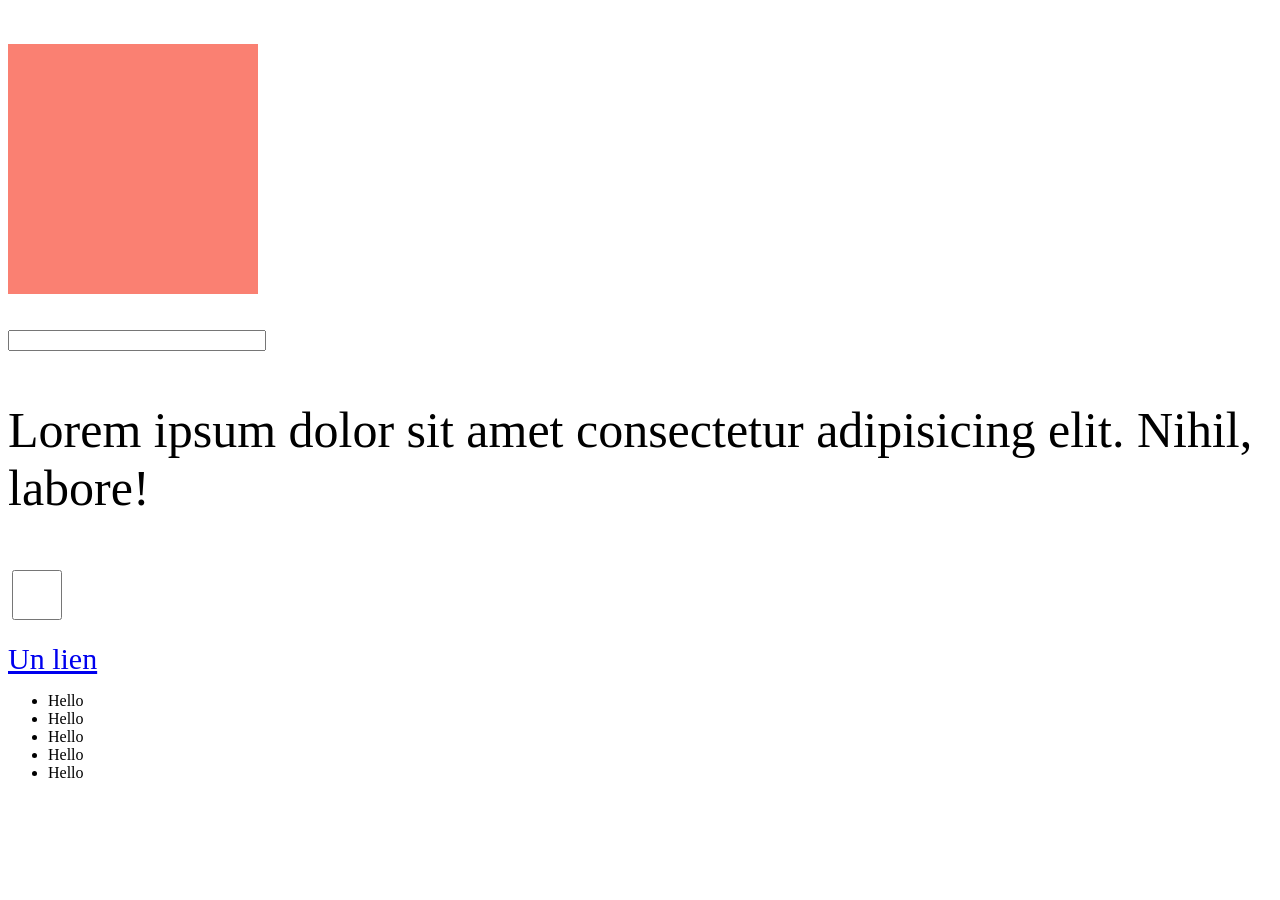
<file: 3. Plus en profondeur/1.4 Pseudo-classes/index.html>
<!DOCTYPE html>
<html lang="fr">
<head>
    <meta charset="UTF-8">
    <meta name="viewport" content="width=device-width, initial-scale=1.0">
    <meta http-equiv="X-UA-Compatible" content="ie=edge">
    <title>Pseudo-Classes</title>
    <link rel="stylesheet" href="style.css">
</head>
<body>
    
    <!-- Active -->
    <br><br>
    <div class="boxActive"></div>
    
    <!-- Focus -->
    <br><br>
    <input type="text" class="inpFocus">

    <!-- Hover -->
    <p class="pHover">Lorem ipsum dolor sit amet consectetur adipisicing elit. Nihil, labore!</p>

    <!-- Checked -->
    <input type="checkbox" class="inpChecked">

    <!-- Visited -->
    <br><br>
    <a href="#">Un lien</a>

    <!-- nth-child -->
    <ul>
        <li class="item">Hello</li>
        <li class="item">Hello</li>
        <li class="item">Hello</li>
        <li class="item">Hello</li>
        <li class="item">Hello</li>
    </ul>


</body>
</html>
</file>
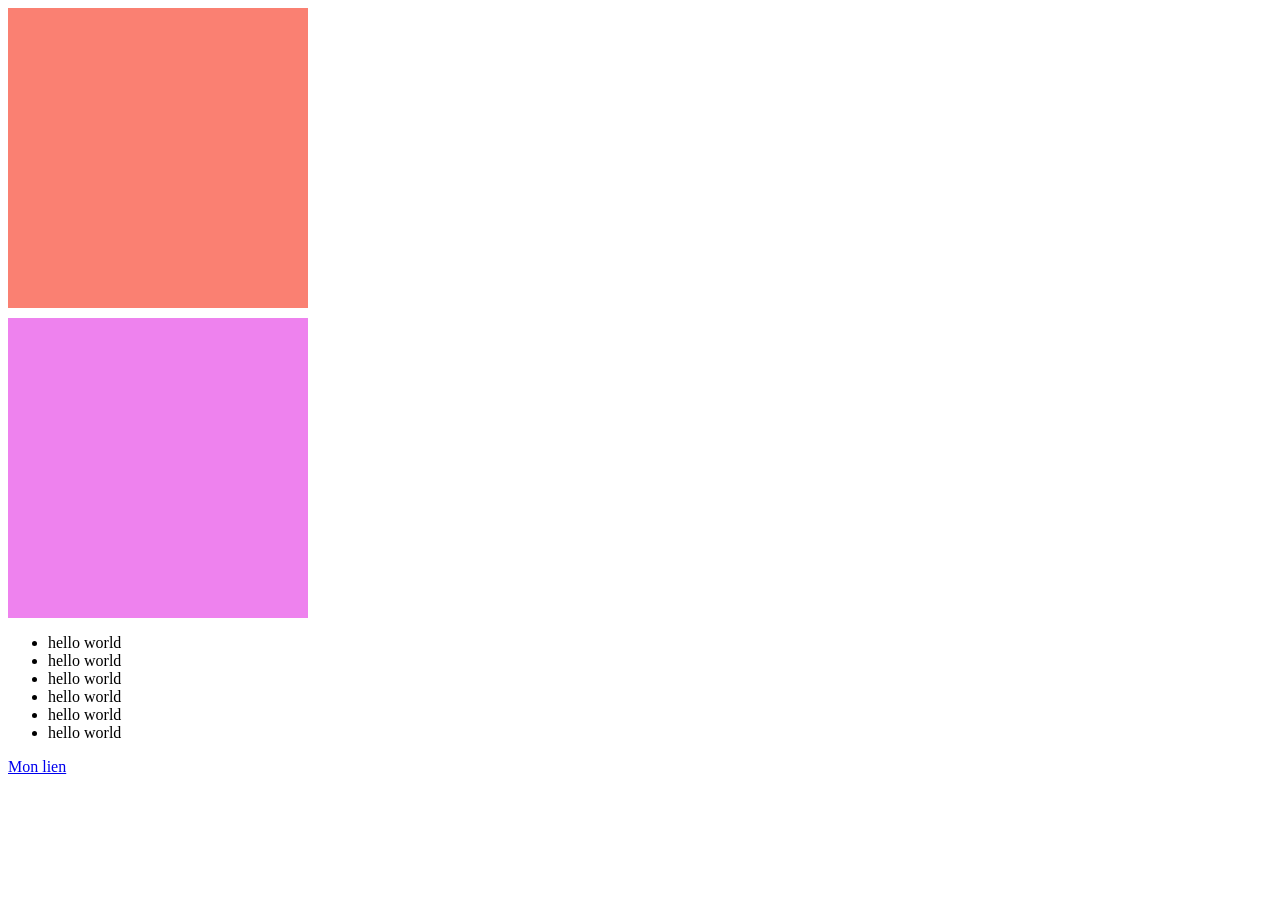
<file: 3. Plus en profondeur/1.7 PropsEnVrac/index.html>
<!DOCTYPE html>
<html lang="en">
<head>
    <meta charset="UTF-8">
    <meta name="viewport" content="width=device-width, initial-scale=1.0">
    <meta http-equiv="X-UA-Compatible" content="ie=edge">
    <title>Props</title>
    <link rel="stylesheet" href="style.css">
</head>
<body>
    
    <!-- Border -->
    <div class="box1"></div>

    <!-- Box-Shadow -->
    <div class="box2"></div>

    <ul>
        <li class="item">hello world</li>
        <li class="item">hello world</li>
        <li class="item">hello world</li>
        <li class="item">hello world</li>
        <li class="item">hello world</li>
        <li class="item">hello world</li>
    </ul>

    <a href="#">Mon lien</a>





</body>
</html>
</file>
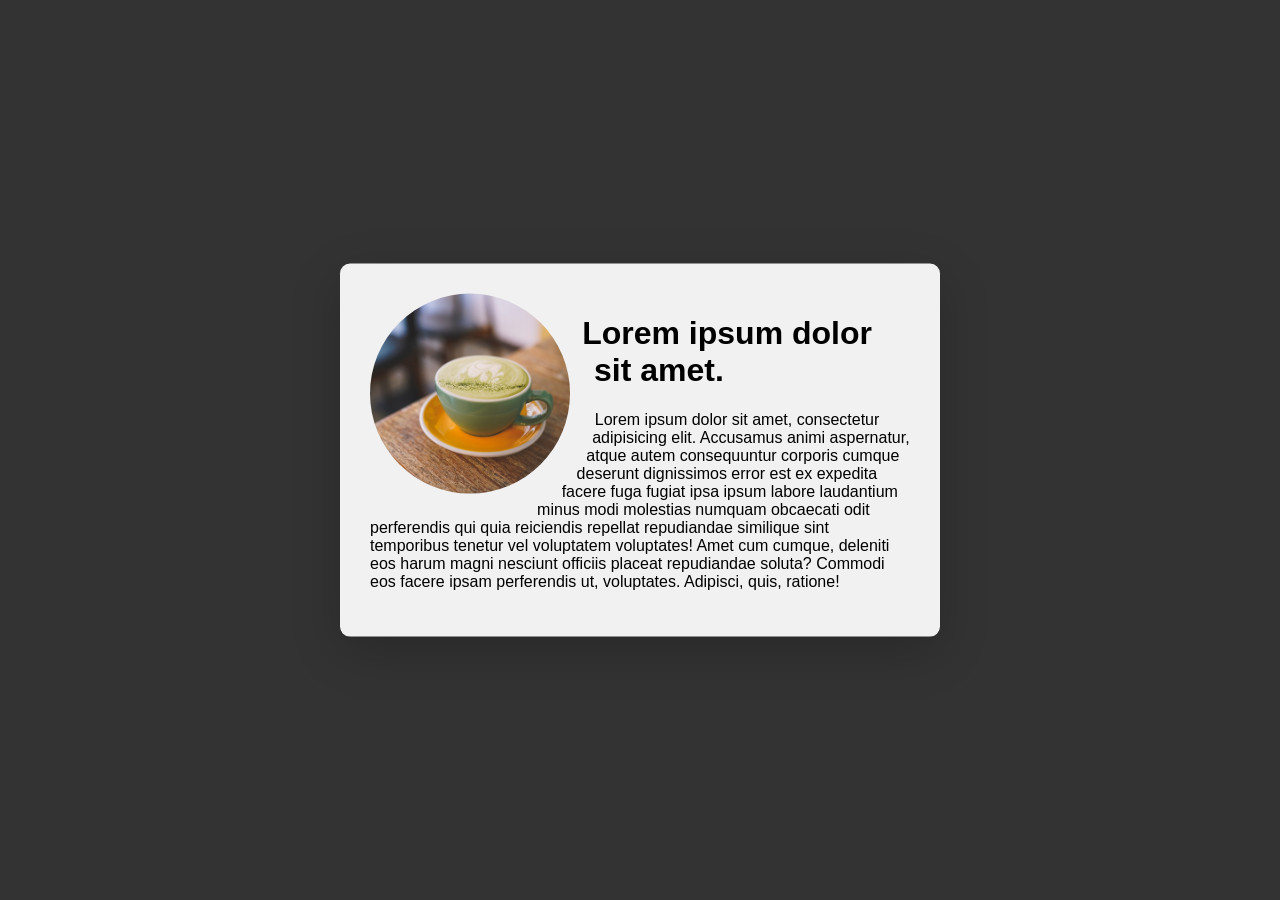
<file: 3. Plus en profondeur/Projet/index.html>
<!DOCTYPE html>
<html lang="fr">
<head>
    <meta charset="UTF-8">
    <meta name="viewport" content="width=device-width, initial-scale=1.0">
    <meta http-equiv="X-UA-Compatible" content="ie=edge">
    <title>Projet</title>
    <link rel="stylesheet" href="style.css">
</head>
<body>
    <div class="container">
        <div class="circle"></div>
        <h1>Lorem ipsum dolor sit amet.</h1>
        <p>Lorem ipsum dolor sit amet, consectetur adipisicing elit. Accusamus animi aspernatur, atque autem consequuntur corporis cumque deserunt dignissimos error est ex expedita facere fuga fugiat ipsa ipsum labore laudantium minus modi molestias numquam obcaecati odit perferendis qui quia reiciendis repellat repudiandae similique sint temporibus tenetur vel voluptatem voluptates! Amet cum cumque, deleniti eos harum magni nesciunt officiis placeat repudiandae soluta? Commodi eos facere ipsam perferendis ut, voluptates. Adipisci, quis, ratione!</p>
    </div>

</body>
</html>
</file>
<file: 1. Les Bases/style.css>
.txt {
    color: red;
}

.maClasse2 {
    width: 100px;
}

#monPremierPar {
    font-size: 25px;
}

.box {
    width: 250px;
    height: 250px;
    /*background-color: hsl(265, 33%, 50%); Methode with "hsl()"*/
    /*background-color: rgba(108, 32, 55, .5);   Methode with "rgba()" */
    background-color: #cd5c5c; /*Methode hexadecimal with prefix "#" and color code "cd5c5c"*/

}
</file>
<file: 6. Flexbox/style.css>
body {
    margin: 0;
    padding: 0;
    background: #484646;
    height: 100vh;
}

/* Class container parent pour chaque item */
.container {
    background: beige;
    height: 200px;
    width: 100%;
    display: flex;

    /* Agit sur l'axe Y (horizontale)
    de gauche à droite */
    justify-content: center;

    /* Agit sur l'axe X (verticale)
    de haut en bas */
    align-items: center;
    /* Pour que chaque item prennent toute la hauteur
     utiliser "stretch" et NE PAS METTRE
     de propriété "height" sur chaque item */
}

/* Class items enfant pour tous les items enfants
afin d'appliquer les mêmes styles pours tous */
.items {
    /* Ici SUPPRIMER la "height" si l'on veut
    utiliser "align-items: stretch;" sur le
    container parent */
    height: 100px;
    width: 100px;
}

/* Class item1 ... pour cibler chaque item enfants
séparément, pour pouvoir utiliser des propiétés flex
spécifiques aux enfant. Par exemple pour changer leur ordre
avec "order: 1" ou encore pour changer leur position
sur l'axe X (verticale) avec "align-self: flex-end" */
.item1 {
    background: indianred;
}

.item2 {
    background: blue;
    align-self: flex-end;
}

.item3 {
    background: blueviolet;
    align-self: flex-start;
}

.item4 {
    background: cornflowerblue;
}

.item5 {
    background: yellowgreen;
    /* POUR RAPPEL : pour utiliser "align-items: stretch;"
     l'item ne doit pas avoir de hauteur ou la "height "
     doit être override par "height: inherit" pour que
     l'enfant hérite de la hauteur du container parent */
    height: inherit;
    align-items: stretch;
}
</file>
<file: 3. Plus en profondeur/1.1 Position/style.css>
body {
    margin: 0;
    padding: 0;
    background: #333;
}
.box {
    margin: 20px;
    width: 300px;
    height: 300px;
}
.posRel {
    background: crimson;
}
.parent {
    margin: 20px;
    width: 400px;
    height: 400px;
    background: salmon;
}

.element {
    width: 100px;
    height: 100px;
    background: aliceblue;
}
.posAbs {
    width: 100px;
    height: 100px;
    background: blueviolet;
}

.posFix {
    background: yellowGreen;
}
</file>
<file: 3. Plus en profondeur/1.3 Unités de Mesures/style.css>
body {
    margin: 0;
    padding: 0;
    background: #262626;
    height: 100vh;
}
.box {
    display: flex;
    justify-content: center;
    align-items: center;
    color: #f1f1f1;
    font-size: 60px;
    font-family: sans-serif;
    margin-bottom: 15px;
}
.vwMoitie {
    height: 200px;
    width: 50vw;
    background: crimson;
}
.percParent {
    width: 500px;
}

.percMoitie {
    height: 200px;
    width: 50%;
    background: crimson;
}

.pixelMoitie {
    height: 200px;
    width: 200px;
    background: crimson;
}
.vhUnit {
    height: 25%;
    width: 50%;
    background: crimson;
}
.txt {
    color: #f1f1f1;
    font-family: sans-serif;
}
/* txt px */
.titreEnPx {
    font-size: 70px;
}
/* txt Em */
.parentEm{
    font-size: 40px;
}
.titreEnEM {
    font-size: 1em;
}
.titreEnREM {
    font-size: 1rem;
}
</file>
<file: 3. Plus en profondeur/1.4 Pseudo-classes/style.css>
.boxActive {
    width: 250px;
    height: 250px;
    background: #fa8072;
}

.inpFocus {
    width: 250px;
}

.pHover {
    font-size: 50px;
}

.inpChecked {
    width: 50px;
    height: 50px;
}

a {
    font-size: 30px;
}
</file>
<file: 3. Plus en profondeur/1.7 PropsEnVrac/style.css>
.box1 {
    width: 300px;
    height: 300px;
    background: salmon;
}

.box2 {
    margin-top: 10px;
    width: 300px;
    height: 300px;
    background: violet;
}
</file>
<file: 3. Plus en profondeur/Projet/style.css>
*, ::before, ::after {
    box-sizing: border-box;
}

body {
    margin: 0;
    padding: 0;
    background: #333;
    font-family: sans-serif;
}

.container {
    position: absolute;
    width: 600px;
    padding: 30px;
    background: #f1f1f1;
    top: 50%;
    left: 50%;
    transform: translate(-50%, -50%);
    border-radius: 10px;
    box-shadow: 0 15px 50px rgba(0,0,0,0.2);
}

.circle {
    width: 200px;
    height: 200px;
    background: url("ressources/img1.jpg");
    background-size: cover;
    background-position: center;
    border-radius: 50%;
    float: left;
    margin: 0 30px 20px 0;
    shape-outside: circle();
}
</file>
